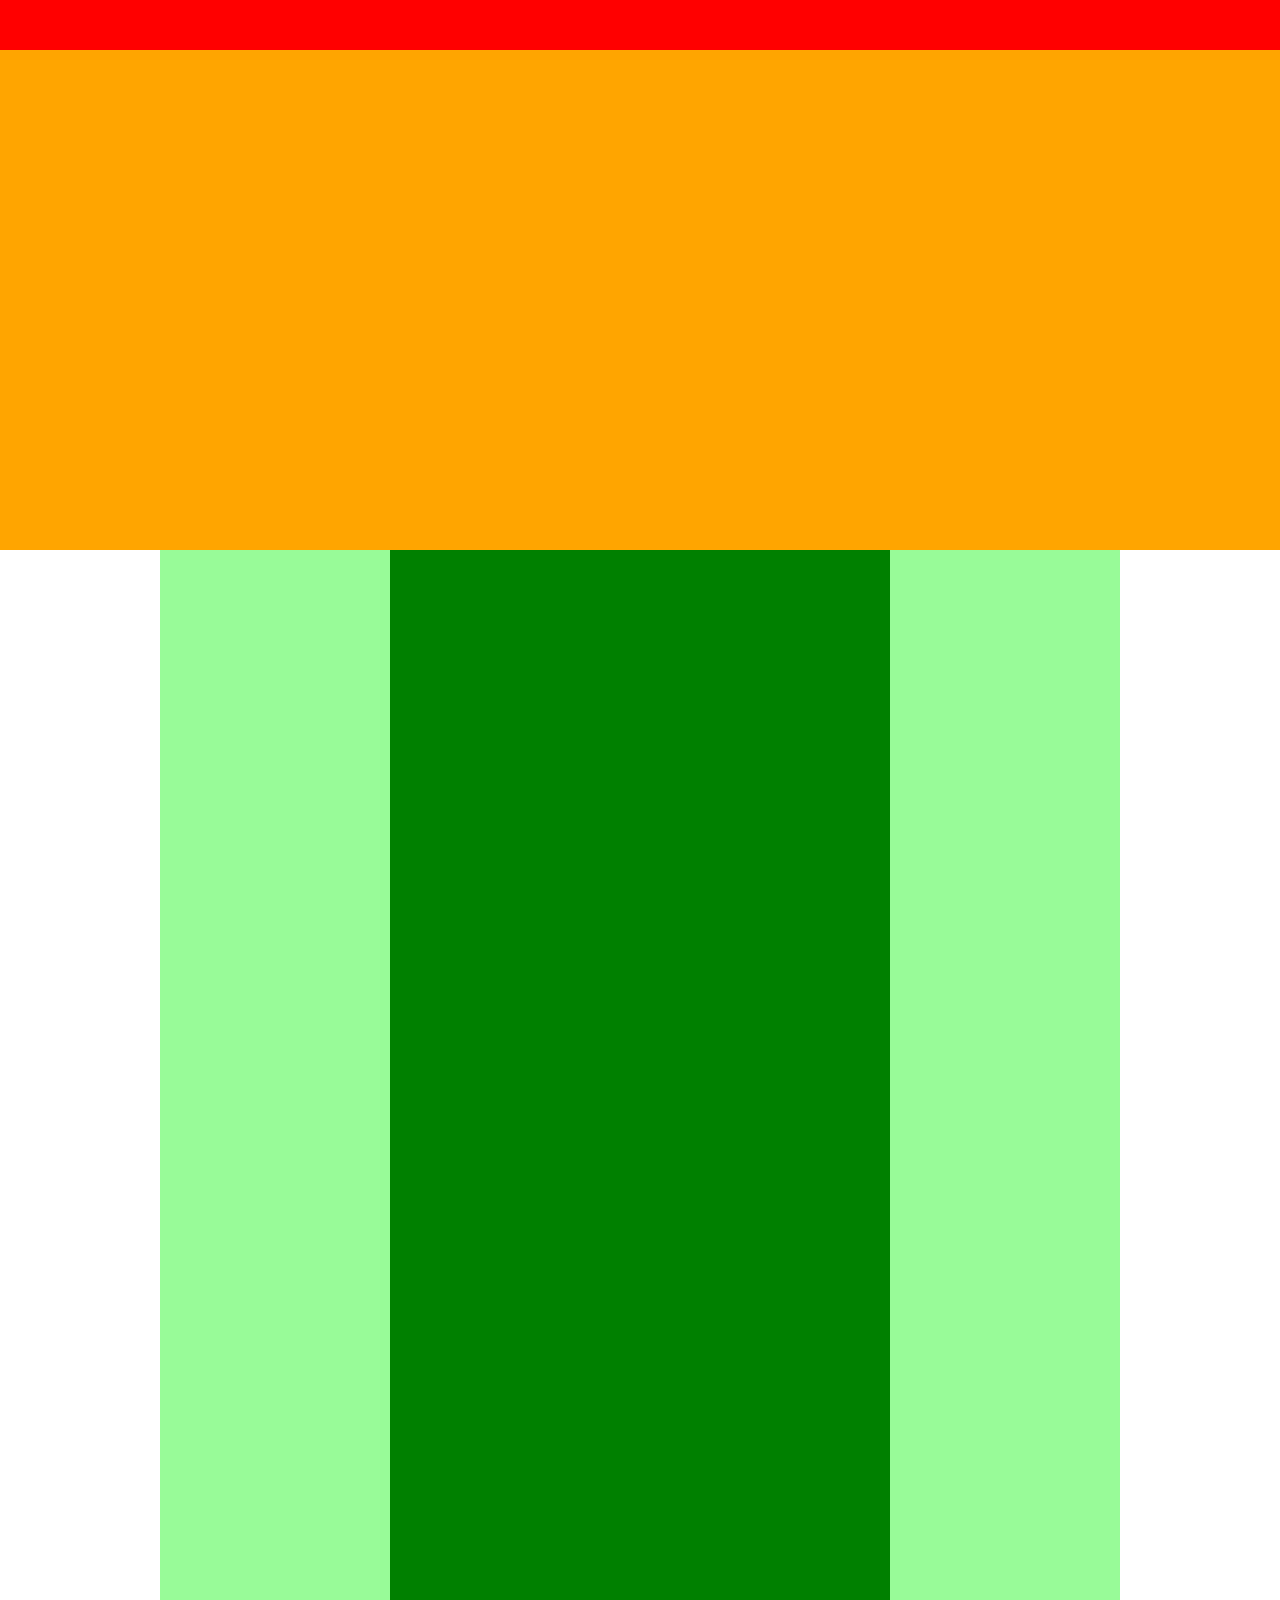
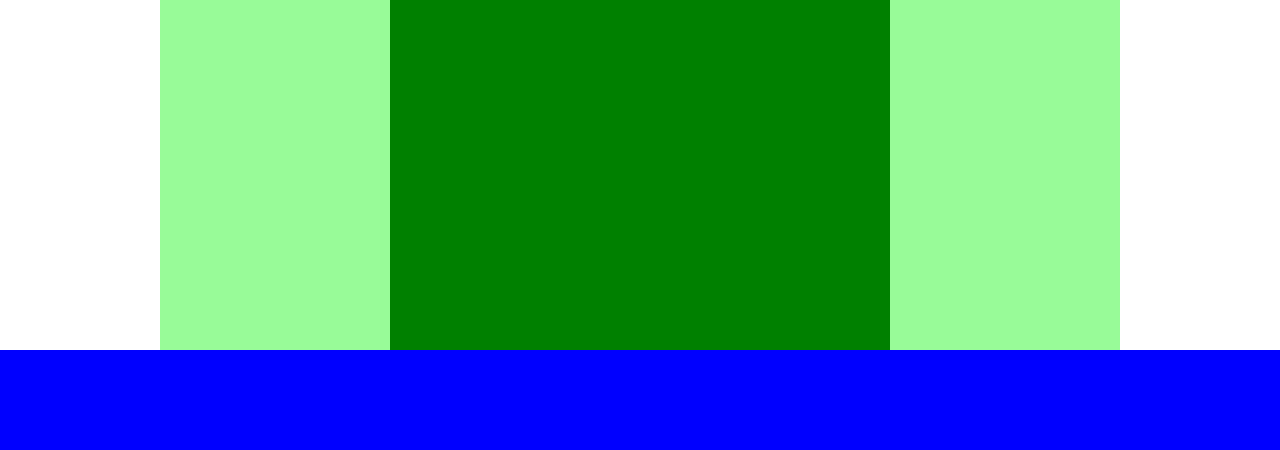
<file: chapter4/index.html>
<!DOCTYPE html>
<html lang="ja">
  <head>
    <meta charset="UTF-8" />
    <title>boxes</title>
    <link rel="stylesheet" href="style.css" />
  </head>

  <body>
    <div class="header"> </div>

    <!-- main-visual用のdiv -->
    <div class="main-visual">
      <div class="main-visual-content"></div>
    </div>

    <!-- main用のdiv -->
    <div class="main">
      <div class="side"></div>
      <div class="center"></div>
      <div class="side"></div>
    </div>

    <!-- footer用のdiv -->
    <div class="footer"></div>
  </body>
</html>
</file>
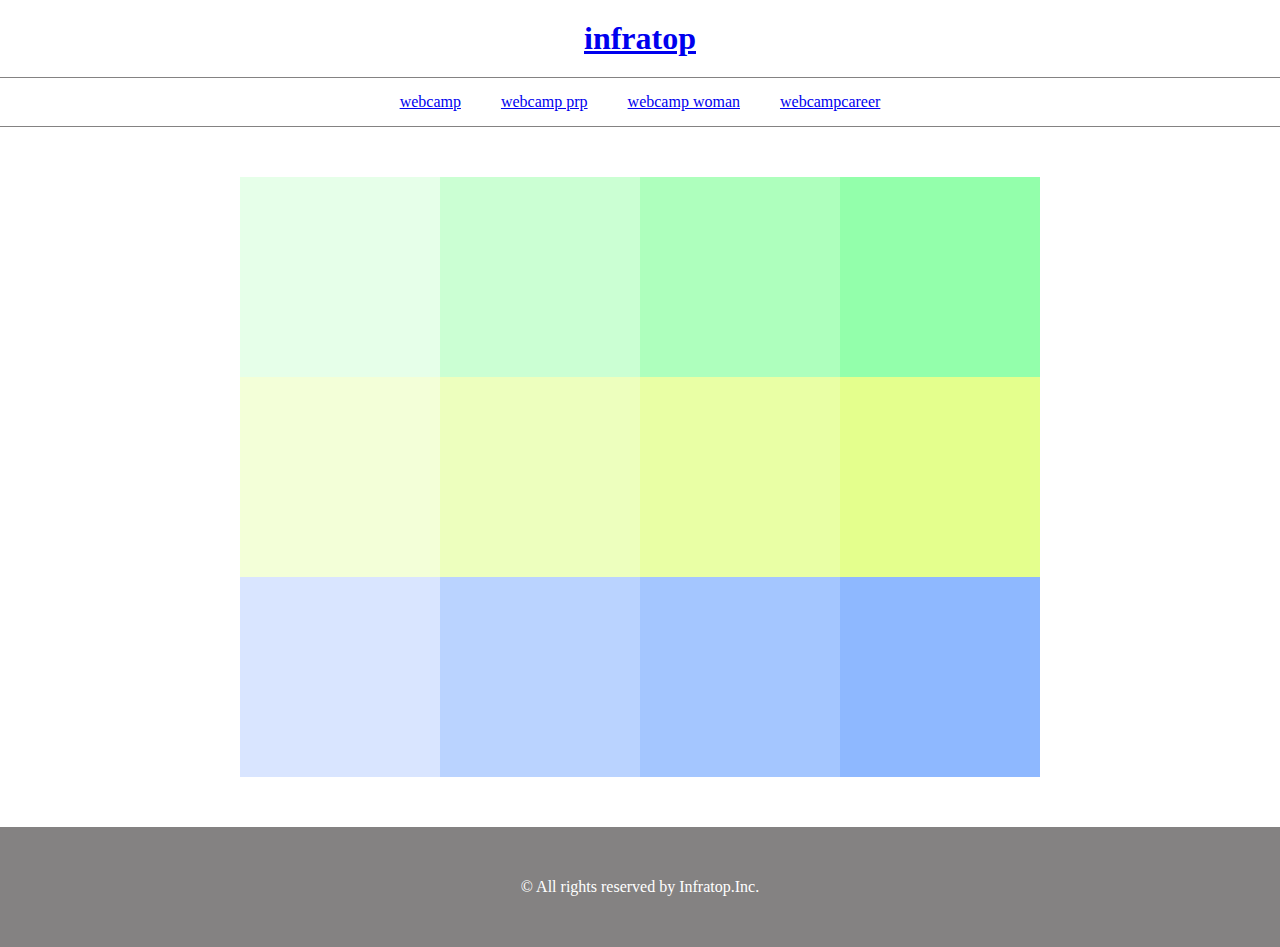
<file: chapter5/index.html>
<!DOCTYPE html>
<html lang="ja">
  <head>
    <meta charset="UTF-8" />
    <link rel="stylesheet" href="style.css" />
    <title>EXAMPLE</title>
  </head>

  <body>
    <header>

      <h1>
        <a href="xxx">infratop</a>
      </h1>

        <div class="list">
         <div class="list-item">
           <a href="xx">webcamp</a> 
          </div>
          <div class="list-item">
            <a href="xx">webcamp prp</a> 
           </div>
           <div class="list-item">
            <a href="xx">webcamp woman</a> 
           </div>
           <div class="list-item">
            <a href="xx">webcampcareer</a> 
           </div>
        </div>

    </header>

    <div class="container">
      <div class="box1"></div>
      <div class="box2"></div>
      <div class="box3"></div>
      <div class="box4"></div>
      <div class="box5"></div>
      <div class="box6"></div>
      <div class="box7"></div>
      <div class="box8"></div>
      <div class="box9"></div>
      <div class="box10"></div>
      <div class="box11"></div>
      <div class="box12"></div>
    </div>

    <footer>© All rights reserved by Infratop.Inc.</footer>
  </body>
</html>
</file>
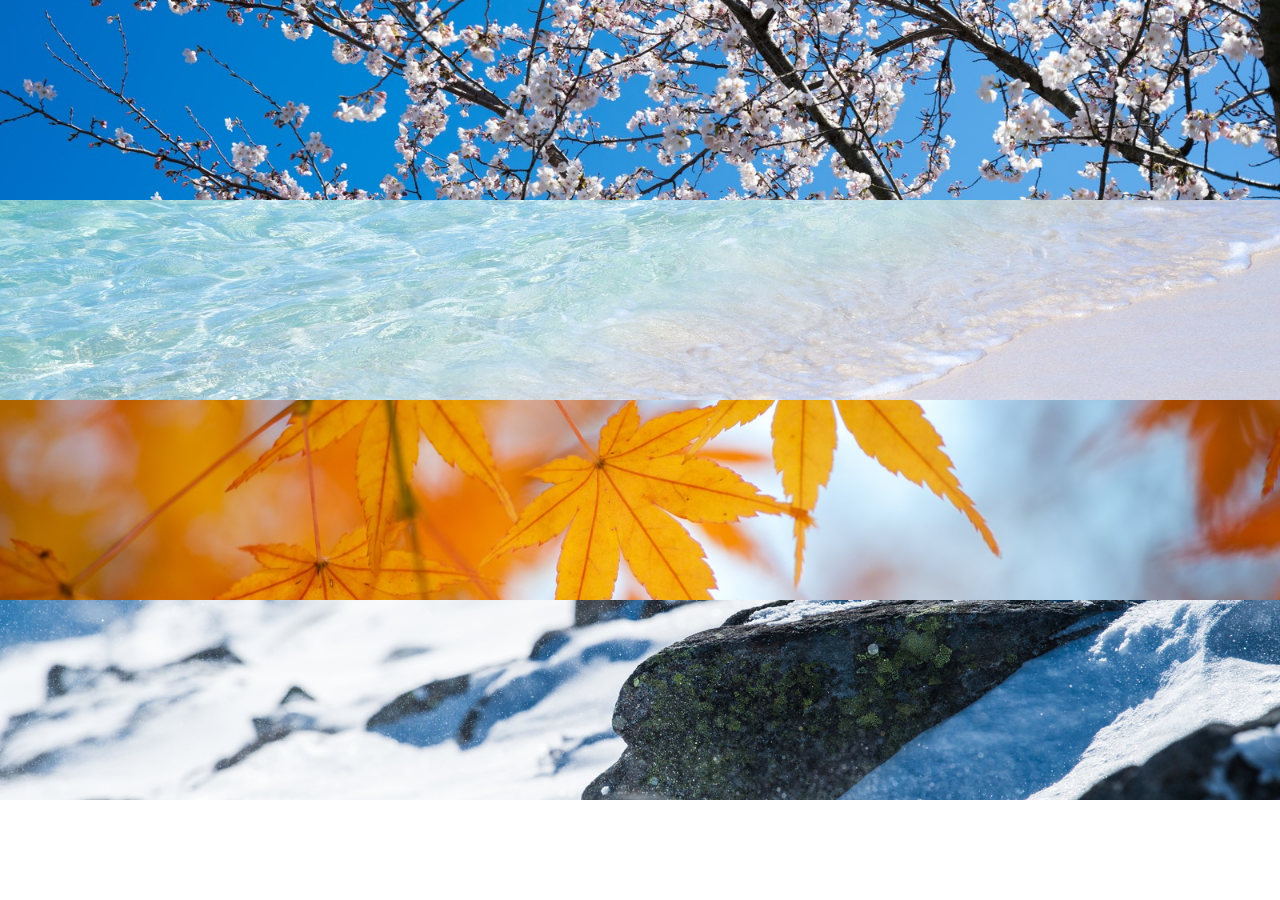
<file: chapter6/index.html>
<!DOCTYPE html>
<html lang="ja">
  <head>
    <meta charset="UTF-8" />
    <!-- CSSファイルの読み込み -->
    <link rel="stylesheet" href="style.css" />
    <title>CARAVAN</title>
  </head>

  <body class="content">
    <div class="spring"></div>
    <div class="summer"></div>
    <div class="autumn"></div>
    <div class="winter"></div>
  </body>
</html>
</file>
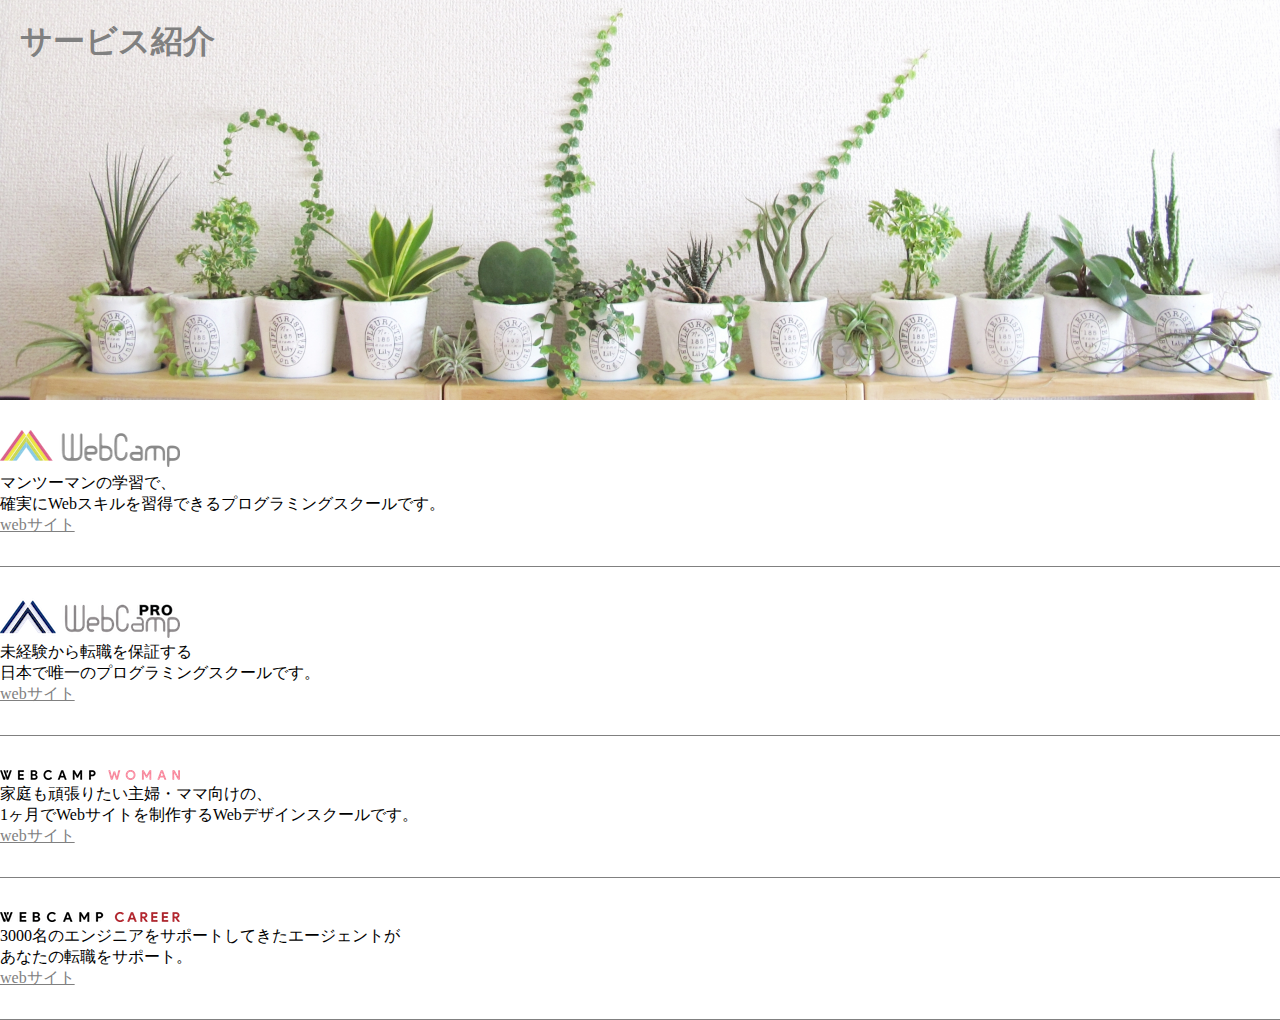
<file: chapter7/index.html>
<!DOCTYPE html>
<html lang="ja">
  <head>
    <meta charset="UTF-8" />
    <!-- CSSファイルの読み込み -->
    <link rel="stylesheet" href="style.css" />
    <title>chapter7</title>
  </head>

  <body>
    <section class="header">
      <h1 class="title">サービス紹介</h1>
    </section>

    <main>
      <div class="main-content">
        <section class="main-title">
          <h2><img class="main-img" src="img/wc-logo.png"></h2>
          <p class="main-text">
            マンツーマンの学習で、<br>
            確実にWebスキルを習得できるプログラミングスクールです。
          </p>
          <a class="main-rink" href="xx">webサイト</a>
        </section>
      </div>
      <div class="main-content">
        <div class="main-title">
          <img class="main-img" src="img/wcp-logo.png">
          <p class="main-text">
            未経験から転職を保証する<br>
            日本で唯一のプログラミングスクールです。
          </p>
          <a class="main-rink" href="xx">webサイト</a>
        </div>
      </div>
      <div class="main-content">
        <div class="main-title">
          <img class="main-img" src="img/wcw-logo.png">
          <p class="main-text">
            家庭も頑張りたい主婦・ママ向けの、<br>
            1ヶ月でWebサイトを制作するWebデザインスクールです。
          </p>
          <a class="main-rink" href="xx">webサイト</a>
        </div>
      </div>
      <div class="main-content">
        <div class="main-title">
          <img class="main-img" src="img/wcc-logo.png">
          <p class="main-text">
            3000名のエンジニアをサポートしてきたエージェントが<br>
            あなたの転職をサポート。
          </p>
          <a class="main-rink" href="xx">webサイト</a>
        </div>
      </div>
    </main>
  </body>
</html>
</file>
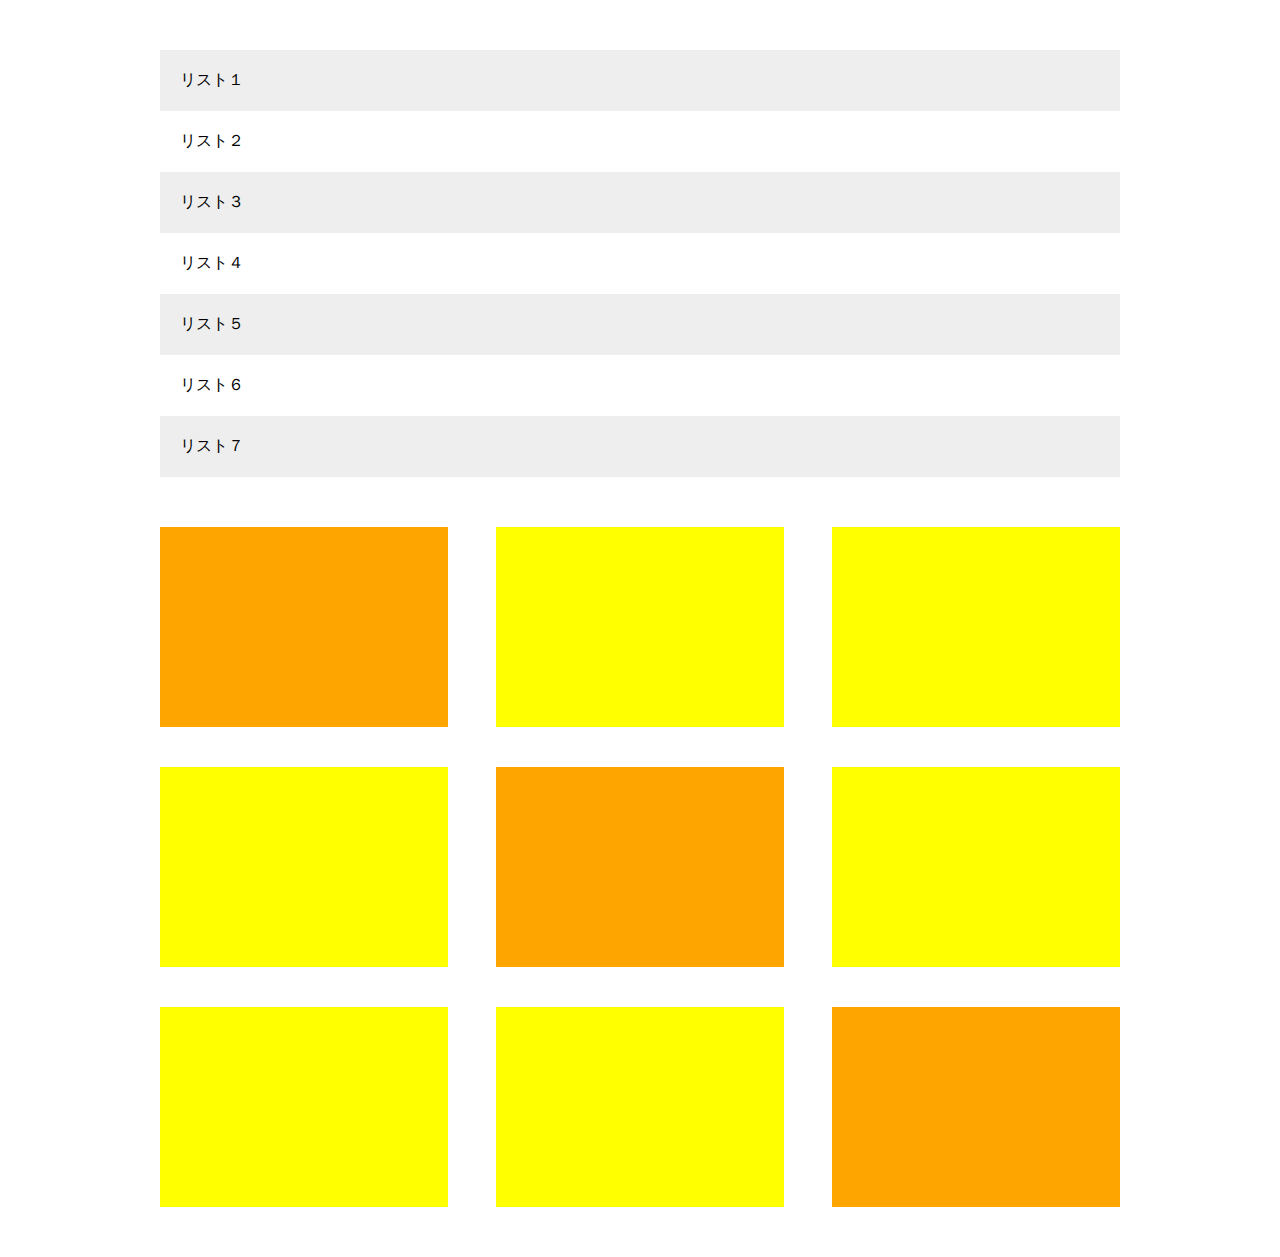
<file: chapter8/index.html>
<!DOCTYPE html>
<html lang="ja">
  <head>
    <meta charset="UTF-8" />
    <!-- CSSファイルの読み込み -->
    <link rel="stylesheet" href="style.css" />
    <title>chapter8</title>
  </head>

  <body>
    <main>
    <ul class="item-list">
    <li class="list">リスト１</li>
    <li class="list">リスト２</li>
    <li class="list">リスト３</li>
    <li class="list">リスト４</li>
    <li class="list">リスト５</li>
    <li class="list">リスト６</li>
    <li class="list">リスト７</li>
    </ul>

    <div class="box-list">
      <div class="box"></div>
      <div class="box"></div>
      <div class="box"></div>
      <div class="box"></div>
      <div class="box"></div>
      <div class="box"></div>
      <div class="box"></div>
      <div class="box"></div>
      <div class="box"></div>
    </div>
    </main>
  </body>
</html>
</file>
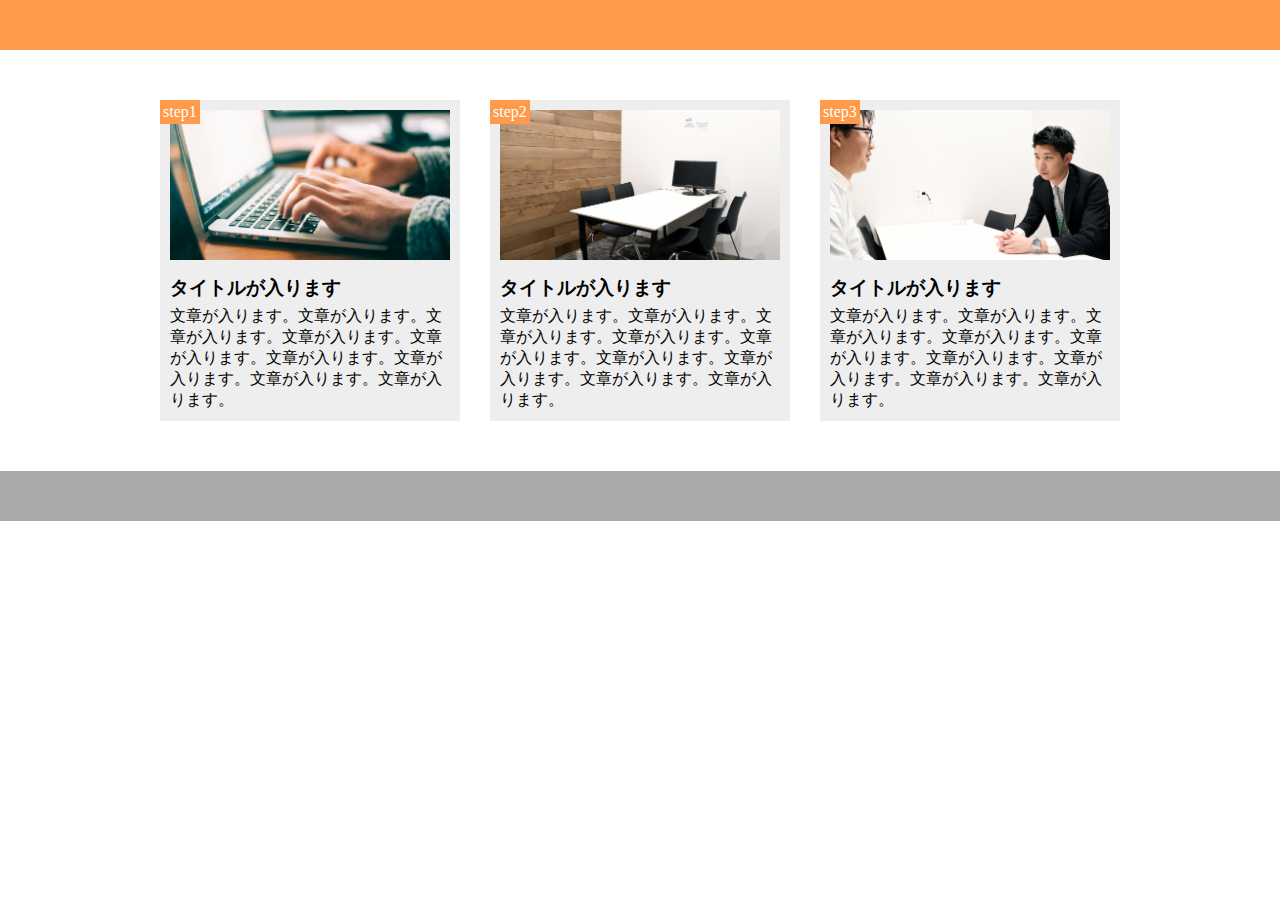
<file: chapter9/index.html>
<!DOCTYPE html>
<html lang="ja">
  <head>
    <meta charset="UTF-8" />
    <meta name="viewport" content="width=device-width,initial-scale=1.0">
    <!-- CSSファイルの読み込み -->
    <link rel="stylesheet" href="style.css" />
    <title>chapter9</title>
  </head>

  <body>
    <header></header>

    <main>
      <div class="main-visual">
      <div class="image1"></div>
      <span class="step">step1</span>
      <section>
        <h3 class="title">タイトルが入ります</h3>
        <p class="text">文章が入ります。文章が入ります。文章が入ります。文章が入ります。文章が入ります。文章が入ります。文章が入ります。文章が入ります。文章が入ります。</p>
      </section>
    </div>
    <div class="main-visual">
      <div class="image2"></div>
      <span class="step">step2</span>
      <section>
        <h3 class="title">タイトルが入ります</h3>
        <p class="text">文章が入ります。文章が入ります。文章が入ります。文章が入ります。文章が入ります。文章が入ります。文章が入ります。文章が入ります。文章が入ります。</p>
      </section>
    </div>
    <div class="main-visual">
      <div class="image3"></div>
      <span class="step">step3</span>
      <section>
        <h3 class="title">タイトルが入ります</h3>
        <p class="text">文章が入ります。文章が入ります。文章が入ります。文章が入ります。文章が入ります。文章が入ります。文章が入ります。文章が入ります。文章が入ります。</p>
      </section>
    </div>
    </main>

    <footer></footer>
  </body>
</html>
</file>
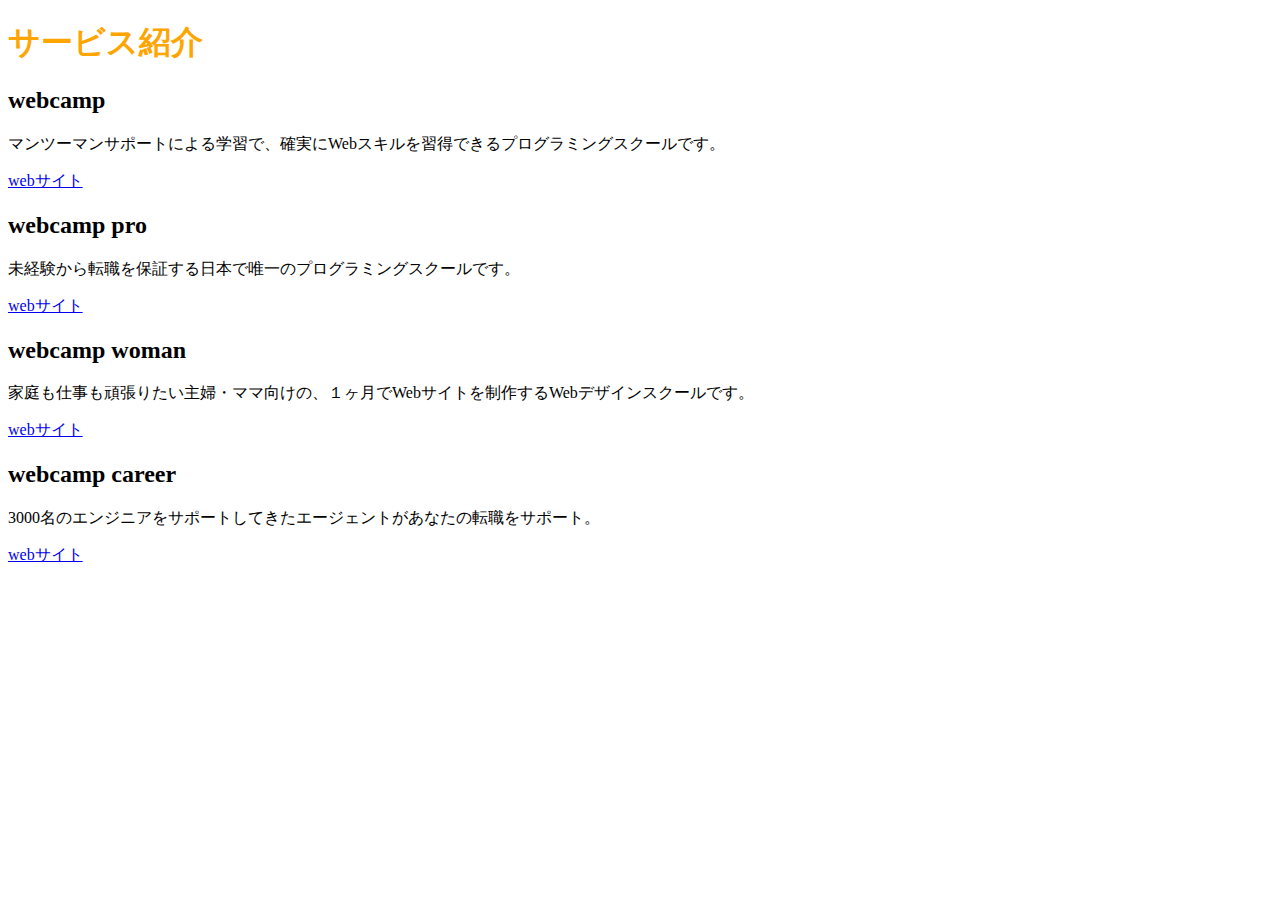
<file: sample.html>
<!DOCTYPE HTML>
<html lang="ja">
  <head>
    <meta charset="UTF-8" />
    <title>初めてのHTML</title>
    <link rel="stylesheet" href="style.css">
  </head>

  <body>
    <h1>
      サービス紹介
    </h1>
    <h2>
      webcamp
    </h2>
    <p>
      マンツーマンサポートによる学習で、確実にWebスキルを習得できるプログラミングスクールです。
    </p>
    <a href="xxx">webサイト</a>
    <h2>
      webcamp pro
    </h2>
    <p>
      未経験から転職を保証する日本で唯一のプログラミングスクールです。
    </p>
    <a href="xxx">webサイト</a>
    <h2>
      webcamp woman
    </h2>
    <p>
      家庭も仕事も頑張りたい主婦・ママ向けの、１ヶ月でWebサイトを制作するWebデザインスクールです。
    </p>
    <a href="xxx">webサイト</a>
    <h2>
      webcamp career
    </h2>
    <p>
      3000名のエンジニアをサポートしてきたエージェントがあなたの転職をサポート。
    </p>
    <a href="xxx">webサイト</a>

  </body>
</html>
</file>
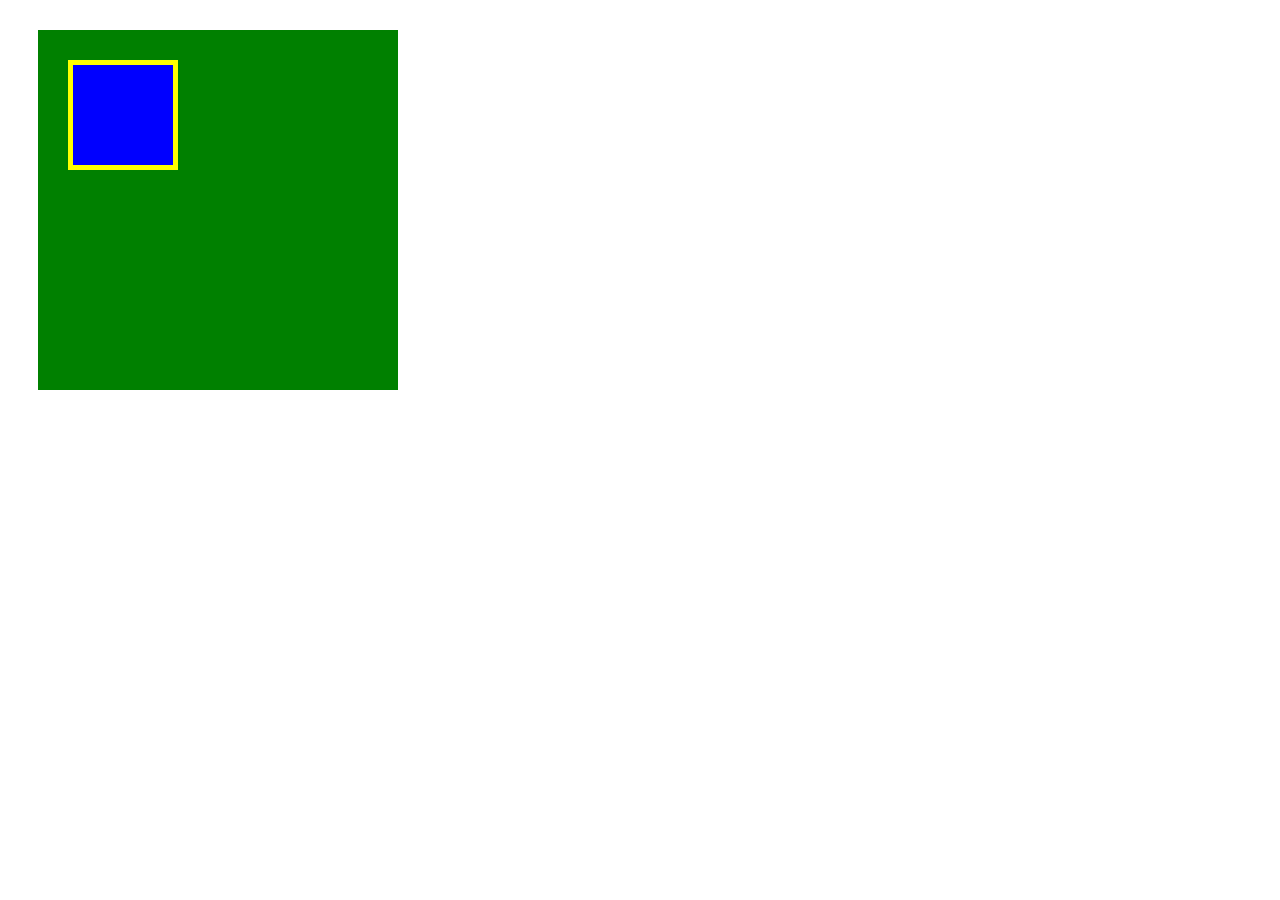
<file: chapter3/box.html>
<!DOCTYPE html>
<html lang="ja">
  <head>
    <meta charset="UTF-8" />
    <!-- CSSファイルの読み込み -->
    <link rel="stylesheet" href="box.css" />
    <title>BOX</title>
  </head>

  <body>
    <!-- box1用のdiv -->
    <div class="box1">
      <div class="box2"></div>
    </div>
  </body>
</html>
</file>
<file: chapter4/style.css>
* {
  margin: 0;
  padding: 0;
  box-sizing: border-box;
}

.header {
  width: 100%;
  height: 50px;
  background-color: red;
}

.main-visual {
  width: 100%;
  height: 500px;
  background-color: orange;
}

.main {
  width: 960px;
  margin: 0 auto;
  display: flex;
}

.side {
  width: 230px;
  height: 1400px;
  background-color: palegreen;
}

.center {
  width: 500px;
  height: 1400px;
  background-color: green;
}

.footer {
  width: 100%;
  height: 100px;
  background-color: blue;
}
</file>
<file: chapter5/style.css>
* {
  margin: 0;
  padding: 0;
  box-sizing: border-box;
}

h1 {
  width: 100%;
  text-align: center;
  margin: 20px 0;
}

.list {
  margin: 0 auto;
  text-align: center;
  display: flex;
  justify-content: center;
  padding: 15px 0;
  border-top: solid 1px #848282;
  border-bottom: solid 1px #848282;
}

.list-item {
  margin: 0 20px;
}

.container {
  width: 800px;
  margin: 50px auto;
  display: flex;
  flex-wrap: wrap;
}

.box1 {
  width: 200px;
  height: 200px;
  background-color: #e6ffe9;
}

.box2 {
  width: 200px;
  height: 200px;
  background-color: #cbffd3;
}

.box3 {
  width: 200px;
  height: 200px;
  background-color: #aeffbd;
}

.box4 {
  width: 200px;
  height: 200px;
  background-color: #93ffab;
}

.box5 {
  width: 200px;
  height: 200px;
  background-color: #f3ffd8;
}

.box6 {
  width: 200px;
  height: 200px;
  background-color: #edffbe;
}

.box7 {
  width: 200px;
  height: 200px;
  background-color: #e9ffa5;
}

.box8 {
  width: 200px;
  height: 200px;
  background-color: #e4ff8d;
}

.box9 {
  width: 200px;
  height: 200px;
  background-color: #d9e5ff;
}

.box10 {
  width: 200px;
  height: 200px;
  background-color: #bad3ff;
}

.box11 {
  width: 200px;
  height: 200px;
  background-color: #a4c6ff;
}

.box12 {
  width: 200px;
  height: 200px;
  background-color: #8eb8ff;
}

footer {
  width: 100%;
  height: 120px;
  text-align: center;
  line-height: 120px;
  background-color: #848282;
  color: #fff;
}
</file>
<file: chapter6/style.css>
* {
  margin: 0;
  padding: 0;
  box-sizing: border-box;
}

.spring {
  background-image: url(img/box1.jpg);
  height: 200px;
  width: 100%;
  background-size: cover;
  background-position: center;
}

.summer {
  background-image: url(img/box2.jpg);
  height: 200px;
  width: 100%;
  background-size: cover;
  background-position: center;
}

.autumn {
  background-image: url(img/box3.jpg);
  height: 200px;
  width: 100%;
  background-size: cover;
  background-position: center;
}

.winter {
  background-image: url(img/box4.jpg);
  height: 200px;
  width: 100%;
  background-size: cover;
  background-position: center;
}
</file>
<file: chapter7/style.css>
* {
  margin: 0;
  padding: 0;
  box-sizing: border-box;
}

.header {
  height: 400px;
  background-image: url(img/mv.jpg);
  background-size: cover;
  background-position: bottom;
}

.title {
  color: gray;
  padding: 20px;
}

.main {
  width: 840px;
  color: gray;
  margin: 20px auto 50px;
}

.main-content {
  border-bottom: gray 1px solid;
  padding: 30px 0;
}

.main-rink {
  color: gray;
}
</file>
<file: chapter8/style.css>
* {
  margin: 0;
  padding: 0;
  box-sizing: border-box;
}

main {
  width: 960px;
  margin: 50px auto;
}

.item-list {
  margin-bottom: 50px;
}

.list {
  padding: 20px;
  list-style: none;
}

.list:first-child {
  margin-top: 50px;
}

.list:nth-child(odd) {
  background-color: #eee;
}

.box-list {
  display: flex;
  flex-wrap: wrap;
}

.box {
  width: 30%;
  height: 200px;
  margin-right: 5%;
  margin-bottom: 40px;
  background-color: yellow;
}

.box:first-child,
.box:nth-child(5),
.box:last-child {
  background-color: orange;
}

.box:nth-child(3n) {
  margin-right: 0;
}

.box:nth-last-child(-n + 3) {
  margin-bottom: 0;
}
</file>
<file: chapter9/style.css>
* {
  margin: 0;
  padding: 0;
  box-sizing: border-box;
}

header {
  height: 50px;
  background-color: #ff9a4b;
}

main {
  display: flex;
  width: 960px;
  margin: 50px auto;
}

.main-visual {
  justify-content: center;
  background-color: #eeeeee;
  width: 300px;
  margin-right: 30px;
  position: relative;
}

.main-visual:last-child {
  margin-right: 0px;
}

.image1 {
  width: 280px;
  height: 150px;
  background-image: url(img/flow01.png);
  background-size: cover;
  background-position: bottom;
  margin: 10px;
}

.image2 {
  width: 280px;
  height: 150px;
  background-image: url(img/flow02.png);
  background-size: cover;
  background-position: bottom;
  margin: 10px;
}

.image3 {
  width: 280px;
  height: 150px;
  background-image: url(img/flow03.png);
  background-size: cover;
  background-position: bottom;
  margin: 10px;
}

.step {
  background-color: #ff9a4b;
  color: #fff;
  padding: 3px;
  position: absolute;
  top: 0px;
  left: 0px;
}

section {
  padding: 0 10px 10px;
}

.title {
  padding: 5px 0;
}

footer {
  height: 50px;
  background-color: #aaaaaa;
}

@media screen and (max-width: 768px) {
  main {
    display: block;
    width: 100%;
  }

  .main-visual {
    width: 90%;
    margin: 20px auto;
    padding: 10px;
  }

  .main-visual:last-child {
    margin: 20px auto;
  }

  .image1,
  .image2,
  .image3 {
    height: 150px;
    width: auto;
    margin: 0;
    margin-bottom: 10px;
  }

  section {
    padding: 0;
  }
}
</file>
<file: style.css>
h1 {
  color: orange;
}
</file>
<file: chapter3/box.css>
.box1 {
  width: 300px;
  height: 300px;
  background-color: green;
  margin: 30px;
  padding: 30px;
}
.box2 {
  width: 100px;
  height: 100px;
  background-color: blue;
  border: 5px solid yellow;
}
</file>
